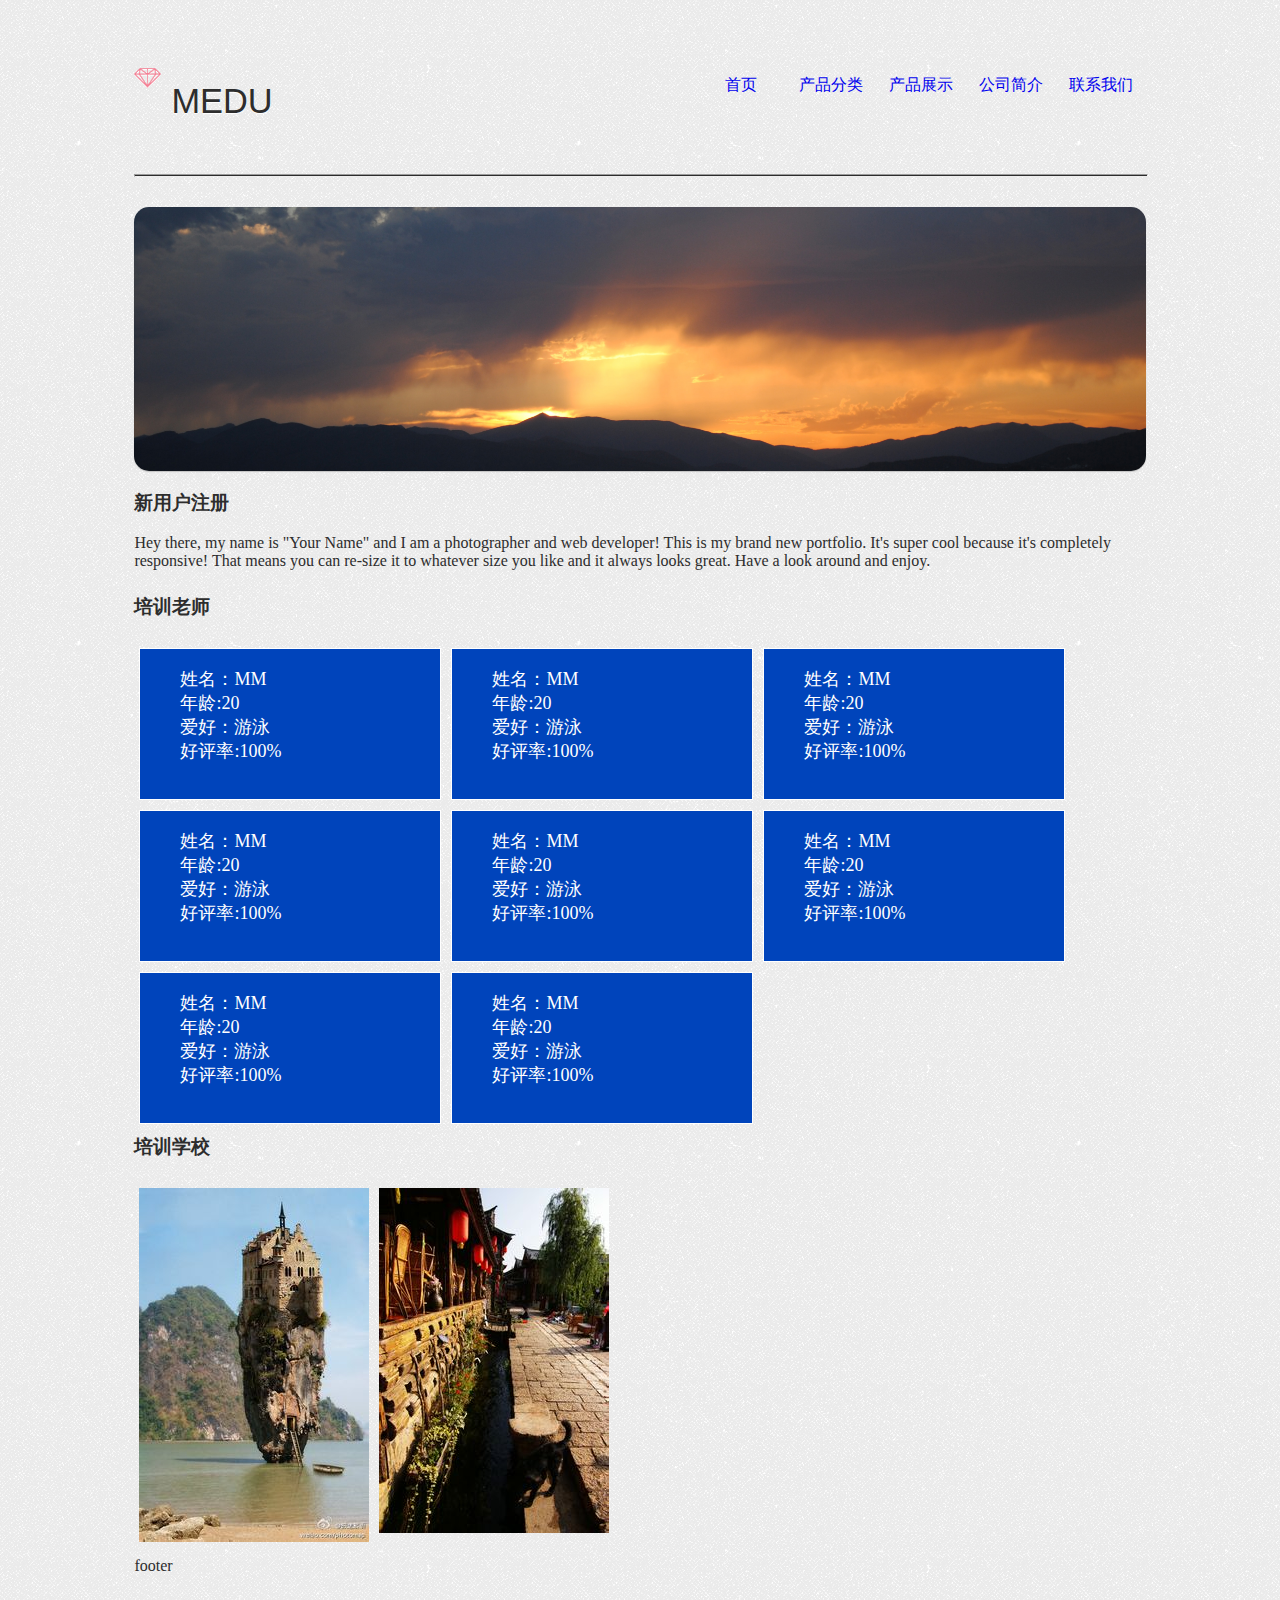
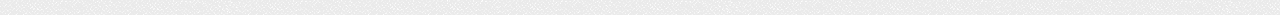
<file: WebContent/medu.html>
<!DOCTYPE html PUBLIC "-//W3C//DTD HTML 4.01 Transitional//EN" "http://www.w3.org/TR/html4/loose.dtd">
<html>

<head>
<meta http-equiv="Content-Type" content="text/html; charset=utf-8">
<title>MEDU</title>
<link rel="stylesheet" type="text/css" href="css/medu.css" />
<link rel="stylesheet" type="text/css" href="css/menu.css" />
</head>

<body>

	<div id="content">
	  <div id="top">
		 <div id="logo">
            <img id="logoimage" src="images3/logo.png" alt="logo">	<!-- Logo image -->
            <h1 id="logotitle">MEDU</h1>	<!-- Logo text -->
         </div>
        
		<ul id="navigation">
			<li><a href="http://baidu.com">首页</a></li>
			<li><a href="http://baidu.com">产品分类</a></li>
			<li><a href="http://baidu.com">产品展示</a></li>
			<li><a href="http://baidu.com">公司简介</a></li>
			<li><a href="http://baidu.com">联系我们</a></li>
		</ul>
	   </div>
	   
	   <hr/>
	   <div class="slide">
					<img src="images3/slideshow/sliderimage1.jpg" width="3000" height="783" alt="image 1"/><!-- Replace these images with your own but make sure they are 3000px wide and 783px high or the same ration -->
	   </div>
	   
	   <h3>新用户注册</h3><!-- Replace all text with what you want -->
       <p>Hey there, my name is &quot;Your Name&quot; and I am a photographer and web developer! This is my brand new portfolio. It's super cool because it's completely responsive! That means you can re-size it to whatever size you like and it always looks great. Have a look around and enjoy.</p>
    	
		<h3 class="spacing">培训老师</h3>
		<div id="teacherContent">
			<div class="teacherImg">
				<ul>
					<li>姓名：MM</li>
					<li>年龄:20</li>
					<li>爱好：游泳</li>
					<li>好评率:100%</li>
				</ul>
			</div>

			<div class="teacherImg">
				<ul>
					<li>姓名：MM</li>
					<li>年龄:20</li>
					<li>爱好：游泳</li>
					<li>好评率:100%</li>
				</ul>
			</div>

			<div class="teacherImg">
				<ul>
					<li>姓名：MM</li>
					<li>年龄:20</li>
					<li>爱好：游泳</li>
					<li>好评率:100%</li>
				</ul>
			</div>

			<div class="teacherImg">
				<ul>
					<li>姓名：MM</li>
					<li>年龄:20</li>
					<li>爱好：游泳</li>
					<li>好评率:100%</li>
				</ul>
			</div>

			<div class="teacherImg">
				<ul>
					<li>姓名：MM</li>
					<li>年龄:20</li>
					<li>爱好：游泳</li>
					<li>好评率:100%</li>
				</ul>
			</div>

			<div class="teacherImg">
				<ul>
					<li>姓名：MM</li>
					<li>年龄:20</li>
					<li>爱好：游泳</li>
					<li>好评率:100%</li>
				</ul>
			</div>
			<div class="teacherImg">
				<ul>
					<li>姓名：MM</li>
					<li>年龄:20</li>
					<li>爱好：游泳</li>
					<li>好评率:100%</li>
				</ul>
			</div>
			<div class="teacherImg">
				<ul>
					<li>姓名：MM</li>
					<li>年龄:20</li>
					<li>爱好：游泳</li>
					<li>好评率:100%</li>
				</ul>
			</div>
		</div>



		<h3 class="spacing">培训学校</h3>
		<div id="schoolContent">
			<div class="schoolImg">
				<img src="images/school001.jpg">
			</div>

			<div class="schoolImg">
				<img src="images/school002.jpg">
			</div>
		</div>

		<div id="footer">footer</div>
	</div>
</body>
</html>
</file>
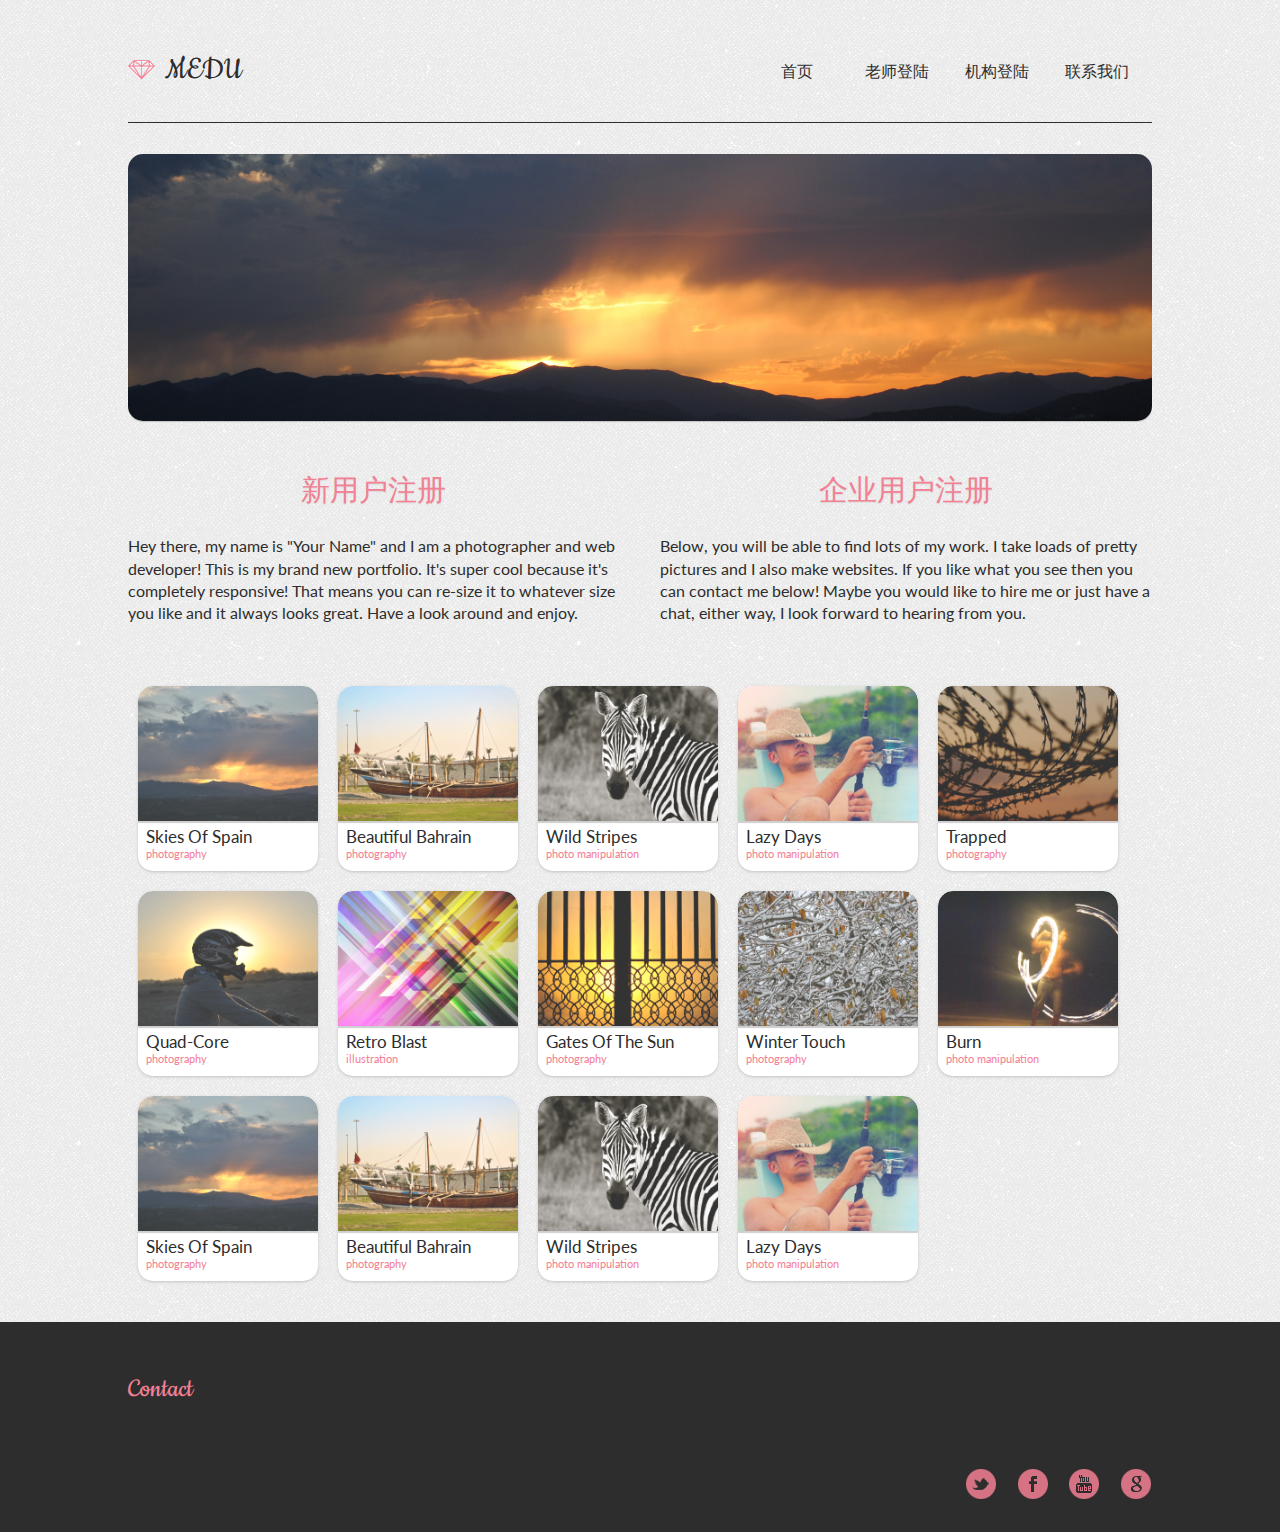
<file: WebContent/medu3.html>
<!DOCTYPE HTML>
<html>
<head>
<meta http-equiv="Content-Type" content="text/html; charset=UTF-8">
<meta name="viewport" content="width=device-width, minimum-scale=1.0, maximum-scale=1.0">
<!--[if lt IE 9]>
<script src="//html5shiv.googlecode.com/svn/trunk/html5.js"></script>
<![endif]-->

<!-- END OF DON'T TOUCH -->

<!-- Website Title -->
<title>MEDU</title>
<!-- END OF Website Title -->

<!--  Website description - Change the 'content' section to whatever you want -->
<meta name="description" content="MEDU welcome">
<!-- END OF Website description -->

<!-- DON'T TOUCH THIS SECTION -->
<link href='http://fonts.googleapis.com/css?family=Lato:300,400,700|Cookie' rel='stylesheet' type='text/css'>
<link rel="stylesheet" type="text/css" href="css/medu3.css">
<script src="https://ajax.googleapis.com/ajax/libs/jquery/1.7.2/jquery.min.js"></script>
<script src="js/jquery.carouFredSel-5.5.2.js" type="text/javascript"></script>
<script type="text/javascript" src="js/jquery.easing.1.3.js"></script>
<script type="text/javascript" src="js/jquery.form.js"></script> 
<script type="text/javascript" src="js/scripts.js"></script> 
</head>
<!-- END OF DON'T TOUCH -->

<body>
<div class="wrapper">
	<div id="top">
        <div id="logo">
            <img id="logoimage" src="images3/logo.png" alt="logo">	<!-- Logo image -->
            <h1 id="logotitle">MEDU</h1>	<!-- Logo text -->
        </div><!--/logo-->
    
    	<!-- Navigation Start -->
        <nav>	
            <ul>
            	<li><a href="#top">首页</a></li>
                <li><a href="#work">老师登陆</a></li>
                <li><a href="#work">机构登陆</a></li>
                <li><a href="#footer">联系我们</a></li>
            </ul>      
        </nav>	
        <!-- Navigation End -->
    </div><!--/top-->
    
    
    <hr/><!-- Horizontal Line -->
    

    
    <!-- Slideshow Start -->
    <section id="slideshow">	
        <div class="html_carousel">
			<div id="slider">
            
				<div class="slide">
					<img src="images3/slideshow/sliderimage1.jpg" width="3000" height="783" alt="image 1"/><!-- Replace these images with your own but make sure they are 3000px wide and 783px high or the same ration -->
				</div><!--/slide-->
                
				<div class="slide">
					<img src="images3/slideshow/sliderimage2.jpg" width="3000" height="783" alt="image 2"/><!-- Replace these images with your own but make sure they are 3000px wide and 783px high or the same ration -->
				</div><!--/slide-->
                
                <div class="slide">
					<img src="images3/slideshow/sliderimage3.jpg" width="3000" height="783" alt="image 3"/><!-- Replace these images with your own but make sure they are 3000px wide and 783px high or the same ration -->
				</div><!--/slide-->
                
			</div><!--/slider-->
			<div class="clearfix"></div>
		</div><!--/html_carousel-->
    </section>	
    <!-- Slideshow End -->
    
    <aside id="about" class=" left"> <!-- Text Section Start -->
    	<h3>新用户注册</h3><!-- Replace all text with what you want -->
    	<p>Hey there, my name is &quot;Your Name&quot; and I am a photographer and web developer! This is my brand new portfolio. It's super cool because it's completely responsive! That means you can re-size it to whatever size you like and it always looks great. Have a look around and enjoy.</p>
    </aside>
    <aside class="right">
    	<h3>企业用户注册</h3>
    	<p>Below, you will be able to find lots of my work. I take loads of pretty pictures and I also make websites. If you like what you see then you can contact me below! Maybe you would like to hire me or just have a chat, either way, I look forward to hearing from you.</p>
    </aside>
    <div class="clearfix"></div> <!-- Text Section End -->
    
    
    <section id="work"> <!-- Work Links Section Start -->
    	<div class="item">
        	<a href="work-template.html"><img src="images3/work/thumbs/item.png" alt="image 1"></a><!-- Image must be 400px by 300px -->
            <h3>Skies Of Spain</h3><!--Title-->
            <p>photography</p><!--Category-->
        </div><!--/item-->
        
        <div class="item">
        	<a href="work-template.html"><img src="images3/work/thumbs/item2.png" alt="image 2"></a><!-- Image must be 400px by 300px -->
        	<h3>Beautiful Bahrain</h3><!--Title-->
            <p>photography</p><!--Category-->
        </div><!--/item-->
        
        <div class="item">
        	<a href="work-template.html"><img src="images3/work/thumbs/item3.png" alt="image 3"></a><!-- Image must be 400px by 300px -->
        	<h3>Wild Stripes</h3><!--Title-->
            <p>photo manipulation</p><!--Category-->
        </div><!--/item-->
        
        <div class="item">
        	<a href="work-template.html"><img src="images3/work/thumbs/item4.png" alt="image 4"></a><!-- Image must be 400px by 300px -->
        	<h3>Lazy Days</h3><!--Title-->
            <p>photo manipulation</p><!--Category-->
        </div><!--/item-->
        
        <div class="item">
        	<a href="work-template.html"><img src="images3/work/thumbs/item5.png" alt="image 5"></a><!-- Image must be 400px by 300px -->
        	<h3>Trapped</h3><!--Title-->
            <p>photography</p><!--Category-->
        </div><!--/item-->
        
        	<div class="item">
        	<a href="work-template.html"><img src="images3/work/thumbs/item6.png" alt="image 6"></a><!-- Image must be 400px by 300px -->
            <h3>Quad-Core</h3><!--Title-->
            <p>photography</p><!--Category-->
        </div><!--/item-->
        
        <div class="item">
        	<a href="work-template.html"><img src="images3/work/thumbs/item7.png" alt="image 7"></a><!-- Image must be 400px by 300px -->
        	<h3>Retro Blast</h3><!--Title-->
            <p>illustration</p><!--Category-->
        </div><!--/item-->
        
        <div class="item">
        	<a href="work-template.html"><img src="images3/work/thumbs/item8.png" alt="image 8"></a><!-- Image must be 400px by 300px -->
        	<h3>Gates Of The Sun</h3><!--Title-->
            <p>photography</p><!--Category-->
        </div><!--/item-->
        
        <div class="item">
        	<a href="work-template.html"><img src="images3/work/thumbs/item9.png" alt="image 9"></a><!-- Image must be 400px by 300px -->
        	<h3>Winter Touch</h3><!--Title-->
            <p>photography</p><!--Category-->
        </div><!--/item-->
        
         <div class="item">
        	<a href="work-template.html"><img src="images3/work/thumbs/item10.png" alt="image 10"></a><!-- Image must be 400px by 300px -->
        	<h3>Burn</h3><!--Title-->
            <p>photo manipulation</p><!--Category-->
        </div><!--/item-->
        
            	<div class="item">
        	<a href="work-template.html"><img src="images3/work/thumbs/item.png" alt="image 1"></a><!-- Image must be 400px by 300px -->
            <h3>Skies Of Spain</h3><!--Title-->
            <p>photography</p><!--Category-->
        </div><!--/item-->
        
        <div class="item">
        	<a href="work-template.html"><img src="images3/work/thumbs/item2.png" alt="image 2"></a><!-- Image must be 400px by 300px -->
        	<h3>Beautiful Bahrain</h3><!--Title-->
            <p>photography</p><!--Category-->
        </div><!--/item-->
        
        <div class="item">
        	<a href="work-template.html"><img src="images3/work/thumbs/item3.png" alt="image 3"></a><!-- Image must be 400px by 300px -->
        	<h3>Wild Stripes</h3><!--Title-->
            <p>photo manipulation</p><!--Category-->
        </div><!--/item-->
        
        <div class="item">
        	<a href="work-template.html"><img src="images3/work/thumbs/item4.png" alt="image 4"></a><!-- Image must be 400px by 300px -->
        	<h3>Lazy Days</h3><!--Title-->
            <p>photo manipulation</p><!--Category-->
        </div><!--/item-->
        
        <div class="clearfix"></div>
    </section> <!-- Work Links Section End -->
    
    
</div>

<!-- TO MAKE THE PHP FORM WORK, ALL YOU NEED TO DO IS OPEN UP THE FILE CALLED 'submitemail.php' AND CHANGE WHERE IT SAYS 'your email goes here' -->

<!-- DON'T TOUCH THIS SECTION -->

<footer id="footer">
	<div class="wrapper">
    	<section class="left">
    	<h4>Contact</h4>
        </section>
<!-- DON'T TOUCH THIS SECTION END -->        

<!-- Social Icons Start -->
    	<section class="right social"> 
			<a href="http://plus.google.co.uk"><img class="icon" src="images3/icons/google.png" width="32" height="32" alt="google"></a><!-- Replace with any 32px x 32px icons -->
	        <a href="http://youtube.com"><img class="icon" src="images3/icons/youtube.png" width="32" height="32" alt="youtube"></a><!-- Replace with any 32px x 32px icons -->
	        <a href="http://facebook.com"><img class="icon" src="images3/icons/facebook.png" width="32" height="32" alt="facebook"></a><!-- Replace with any 32px x 32px icons -->
	        <a href="http://twitter.com"><img class="icon" src="images3/icons/twitter.png" width="32" height="32" alt="twitter"></a><!-- Replace with any 32px x 32px icons -->
	        </section> <!-- Social Icons End -->
	        <p>lets get social - </p>
        </section> <!-- Social Icons End -->
    </div>
    <div class="clearfix"></div>
    
</footer>

<!-- SLIDESHOW SCRIPT START -->
<script type="text/javascript">
$("#slider").carouFredSel({
	responsive	: true,
	scroll		: {
		fx			: "crossfade",
		easing		: "swing",
		duration	: 1000,
		
	},
	items		: {
		visible		: 1,
		height		: "27%"
	}
});
</script>
<!-- SLIDESHOW SCRIPT END -->

</body>
</html>
</file>
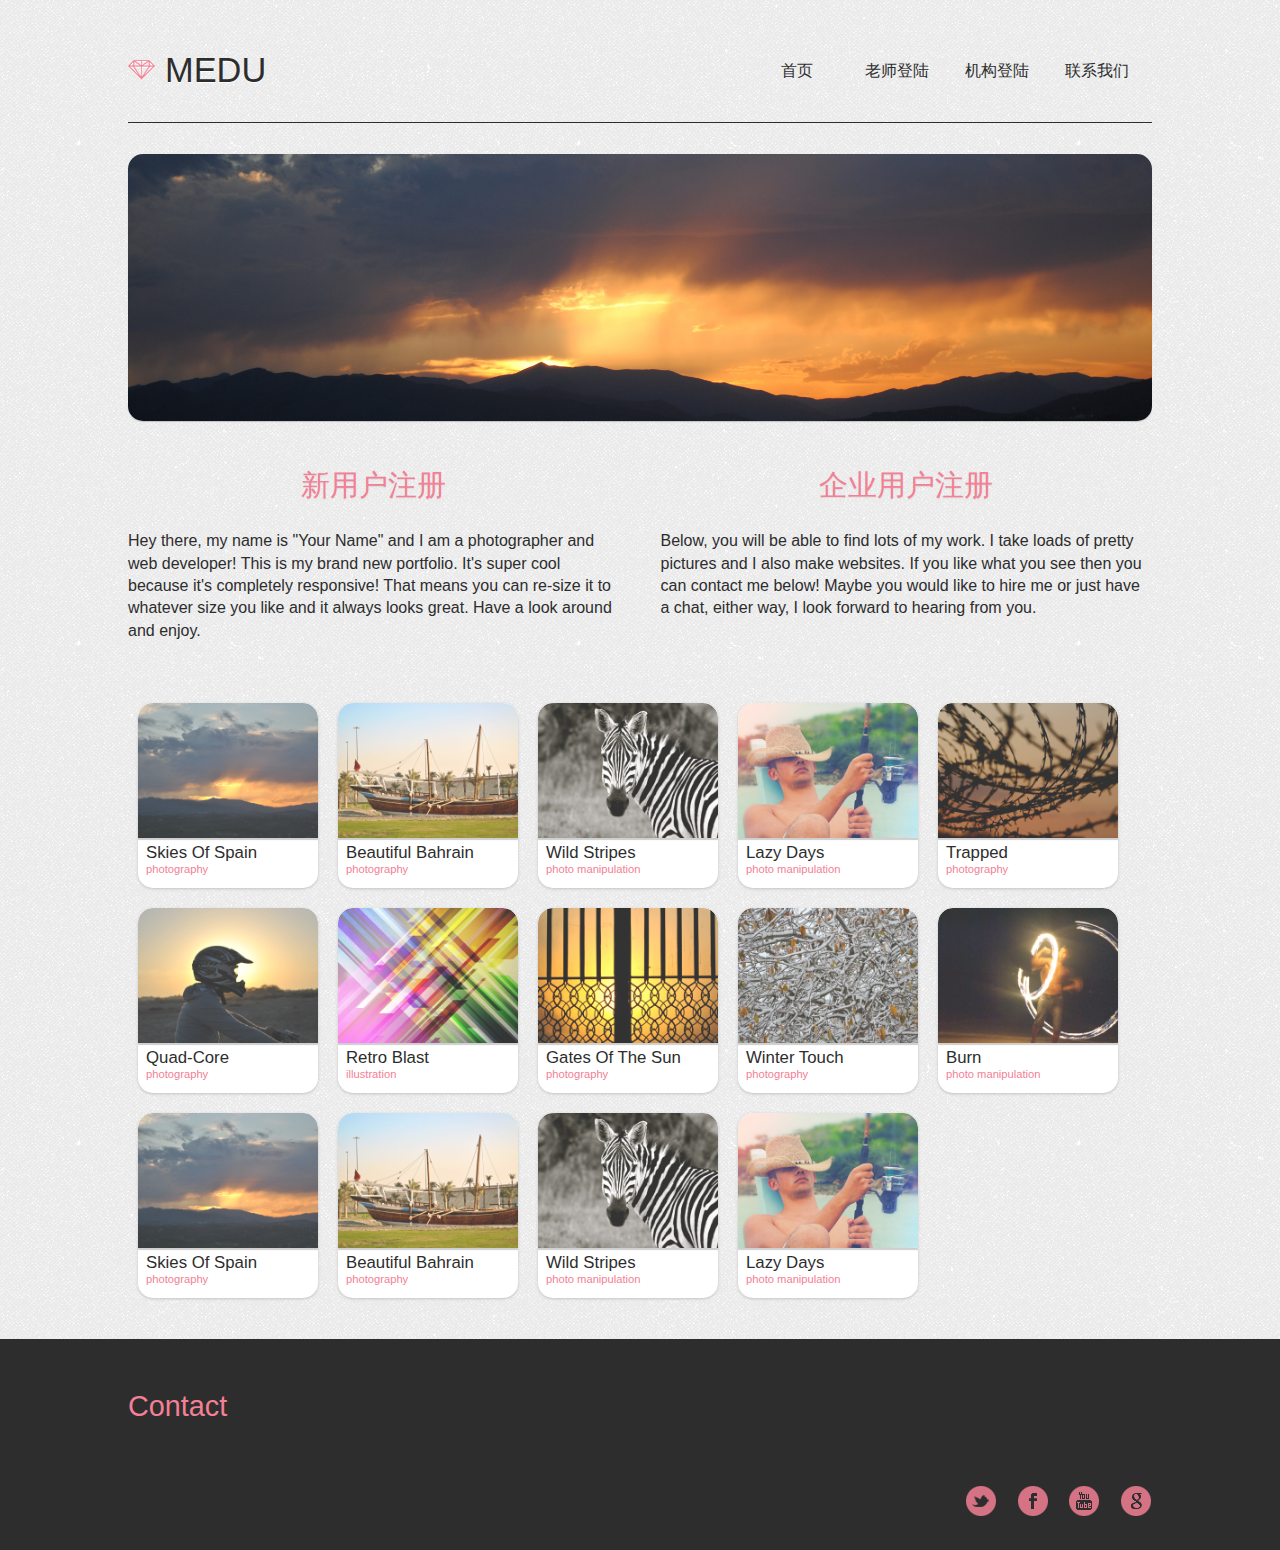
<file: WebContent/medupage.html>
<!DOCTYPE HTML>
<html>
<head>
<meta http-equiv="Content-Type" content="text/html; charset=UTF-8">
<meta name="viewport" content="width=device-width, minimum-scale=1.0, maximum-scale=1.0">
<!--[if lt IE 9]>
<script src="//html5shiv.googlecode.com/svn/trunk/html5.js"></script>
<![endif]-->

<!-- END OF DON'T TOUCH -->

<!-- Website Title -->
<title>MEDU</title>
<!-- END OF Website Title -->

<!--  Website description - Change the 'content' section to whatever you want -->
<meta name="description" content="MEDU welcome">
<!-- END OF Website description -->

<!-- DON'T TOUCH THIS SECTION -->
<link rel="stylesheet" type="text/css" href="css/medu3.css">
</head>
<!-- END OF DON'T TOUCH -->

<body>
<div class="wrapper">
	<div id="top">
        <div id="logo">
            <img id="logoimage" src="images3/logo.png" alt="logo">	<!-- Logo image -->
            <h1 id="logotitle">MEDU</h1>	<!-- Logo text -->
        </div><!--/logo-->
    
    	<!-- Navigation Start -->
        <nav>	
            <ul>
            	<li><a href="#top">首页</a></li>
                <li><a href="#work">老师登陆</a></li>
                <li><a href="#work">机构登陆</a></li>
                <li><a href="#footer">联系我们</a></li>
            </ul>      
        </nav>	
        <!-- Navigation End -->
    </div><!--/top-->
    
    
    <hr/><!-- Horizontal Line -->
    

    
    <!-- Slideshow Start -->
    <section id="slideshow">	
        <div class="html_carousel">
			<div id="slider">
            
				<div class="slide">
					<img src="images3/slideshow/sliderimage1.jpg" width="3000" height="783" alt="image 1"/><!-- Replace these images with your own but make sure they are 3000px wide and 783px high or the same ration -->
				</div><!--/slide-->                
			</div>
			<div class="clearfix"></div>
		</div><!--/html_carousel-->
    </section>	
    <!-- Slideshow End -->
    
    <aside id="about" class=" left"> <!-- Text Section Start -->
    	<h3>新用户注册</h3><!-- Replace all text with what you want -->
    	<p>Hey there, my name is &quot;Your Name&quot; and I am a photographer and web developer! This is my brand new portfolio. It's super cool because it's completely responsive! That means you can re-size it to whatever size you like and it always looks great. Have a look around and enjoy.</p>
    </aside>
    <aside class="right">
    	<h3>企业用户注册</h3>
    	<p>Below, you will be able to find lots of my work. I take loads of pretty pictures and I also make websites. If you like what you see then you can contact me below! Maybe you would like to hire me or just have a chat, either way, I look forward to hearing from you.</p>
    </aside>
    <div class="clearfix"></div> <!-- Text Section End -->
    
    
    <section id="work"> <!-- Work Links Section Start -->
    	<div class="item">
        	<a href="work-template.html"><img src="images3/work/thumbs/item.png" alt="image 1"></a><!-- Image must be 400px by 300px -->
            <h3>Skies Of Spain</h3><!--Title-->
            <p>photography</p><!--Category-->
        </div><!--/item-->
        
        <div class="item">
        	<a href="work-template.html"><img src="images3/work/thumbs/item2.png" alt="image 2"></a><!-- Image must be 400px by 300px -->
        	<h3>Beautiful Bahrain</h3><!--Title-->
            <p>photography</p><!--Category-->
        </div><!--/item-->
        
        <div class="item">
        	<a href="work-template.html"><img src="images3/work/thumbs/item3.png" alt="image 3"></a><!-- Image must be 400px by 300px -->
        	<h3>Wild Stripes</h3><!--Title-->
            <p>photo manipulation</p><!--Category-->
        </div><!--/item-->
        
        <div class="item">
        	<a href="work-template.html"><img src="images3/work/thumbs/item4.png" alt="image 4"></a><!-- Image must be 400px by 300px -->
        	<h3>Lazy Days</h3><!--Title-->
            <p>photo manipulation</p><!--Category-->
        </div><!--/item-->
        
        <div class="item">
        	<a href="work-template.html"><img src="images3/work/thumbs/item5.png" alt="image 5"></a><!-- Image must be 400px by 300px -->
        	<h3>Trapped</h3><!--Title-->
            <p>photography</p><!--Category-->
        </div><!--/item-->
        
        <div class="item">
        	<a href="work-template.html"><img src="images3/work/thumbs/item6.png" alt="image 6"></a><!-- Image must be 400px by 300px -->
            <h3>Quad-Core</h3><!--Title-->
            <p>photography</p><!--Category-->
        </div><!--/item-->
        
        <div class="item">
        	<a href="work-template.html"><img src="images3/work/thumbs/item7.png" alt="image 7"></a><!-- Image must be 400px by 300px -->
        	<h3>Retro Blast</h3><!--Title-->
            <p>illustration</p><!--Category-->
        </div><!--/item-->
        
        <div class="item">
        	<a href="work-template.html"><img src="images3/work/thumbs/item8.png" alt="image 8"></a><!-- Image must be 400px by 300px -->
        	<h3>Gates Of The Sun</h3><!--Title-->
            <p>photography</p><!--Category-->
        </div><!--/item-->
        
        <div class="item">
        	<a href="work-template.html"><img src="images3/work/thumbs/item9.png" alt="image 9"></a><!-- Image must be 400px by 300px -->
        	<h3>Winter Touch</h3><!--Title-->
            <p>photography</p><!--Category-->
        </div><!--/item-->
        
         <div class="item">
        	<a href="work-template.html"><img src="images3/work/thumbs/item10.png" alt="image 10"></a><!-- Image must be 400px by 300px -->
        	<h3>Burn</h3><!--Title-->
            <p>photo manipulation</p><!--Category-->
        </div><!--/item-->
        
            	<div class="item">
        	<a href="work-template.html"><img src="images3/work/thumbs/item.png" alt="image 1"></a><!-- Image must be 400px by 300px -->
            <h3>Skies Of Spain</h3><!--Title-->
            <p>photography</p><!--Category-->
        </div><!--/item-->
        
        <div class="item">
        	<a href="work-template.html"><img src="images3/work/thumbs/item2.png" alt="image 2"></a><!-- Image must be 400px by 300px -->
        	<h3>Beautiful Bahrain</h3><!--Title-->
            <p>photography</p><!--Category-->
        </div><!--/item-->
        
        <div class="item">
        	<a href="work-template.html"><img src="images3/work/thumbs/item3.png" alt="image 3"></a><!-- Image must be 400px by 300px -->
        	<h3>Wild Stripes</h3><!--Title-->
            <p>photo manipulation</p><!--Category-->
        </div><!--/item-->
        
        <div class="item">
        	<a href="work-template.html"><img src="images3/work/thumbs/item4.png" alt="image 4"></a><!-- Image must be 400px by 300px -->
        	<h3>Lazy Days</h3><!--Title-->
            <p>photo manipulation</p><!--Category-->
        </div><!--/item-->
        
        <div class="clearfix"></div>
    </section> <!-- Work Links Section End -->
    
    
</div>

<!-- TO MAKE THE PHP FORM WORK, ALL YOU NEED TO DO IS OPEN UP THE FILE CALLED 'submitemail.php' AND CHANGE WHERE IT SAYS 'your email goes here' -->

<!-- DON'T TOUCH THIS SECTION -->

<footer id="footer">
	<div class="wrapper">
    	<section class="left">
    	<h4>Contact</h4>
        </section>
<!-- DON'T TOUCH THIS SECTION END -->        

<!-- Social Icons Start -->
    	<section class="right social"> 
			<a href="http://plus.google.co.uk"><img class="icon" src="images3/icons/google.png" width="32" height="32" alt="google"></a><!-- Replace with any 32px x 32px icons -->
	        <a href="http://youtube.com"><img class="icon" src="images3/icons/youtube.png" width="32" height="32" alt="youtube"></a><!-- Replace with any 32px x 32px icons -->
	        <a href="http://facebook.com"><img class="icon" src="images3/icons/facebook.png" width="32" height="32" alt="facebook"></a><!-- Replace with any 32px x 32px icons -->
	        <a href="http://twitter.com"><img class="icon" src="images3/icons/twitter.png" width="32" height="32" alt="twitter"></a><!-- Replace with any 32px x 32px icons -->
	        </section> <!-- Social Icons End -->
	        <p>lets get social - </p>
        </section> <!-- Social Icons End -->
    </div>
    <div class="clearfix"></div>
</footer>
</body>
</html>
</file>
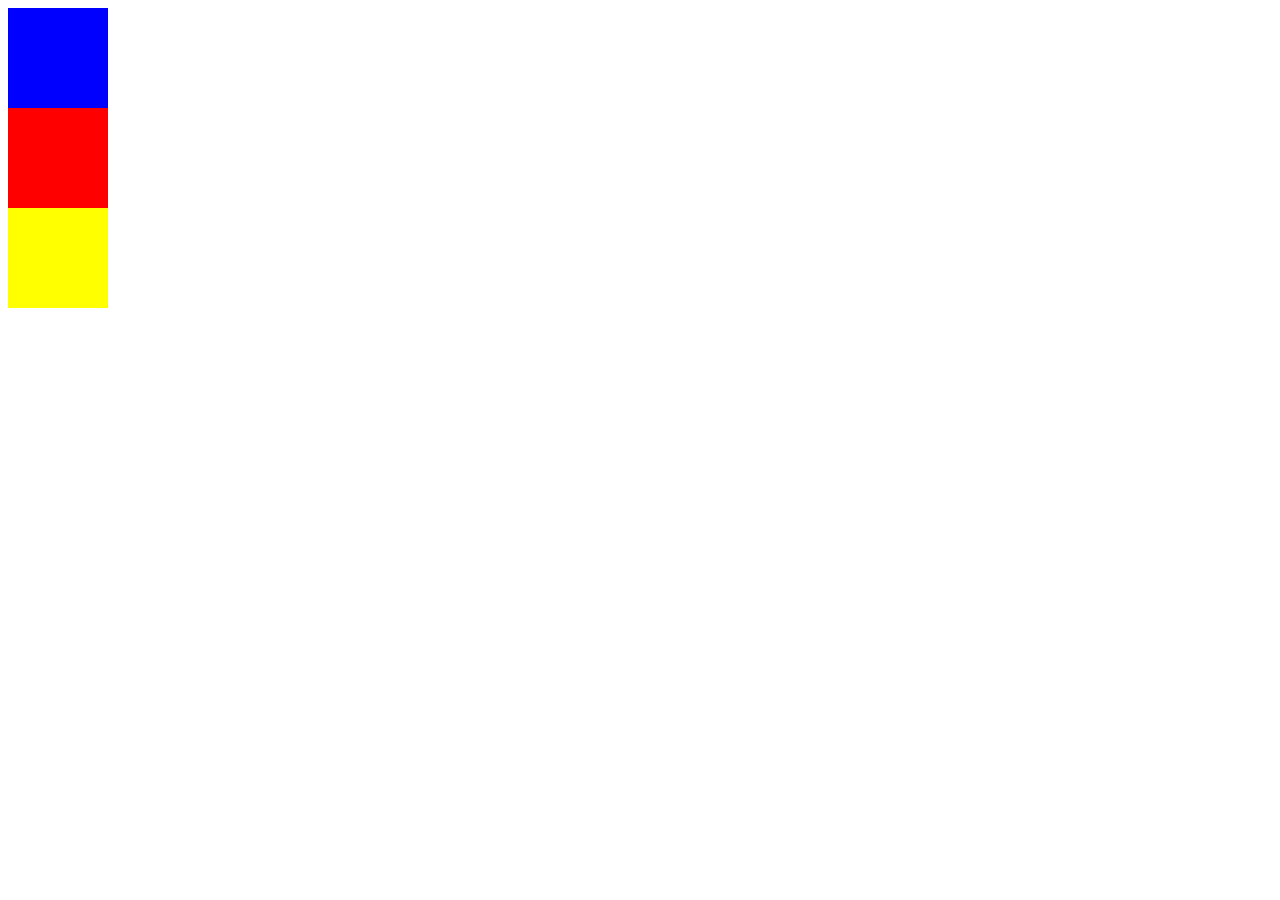
<file: WebContent/test.html>
<!DOCTYPE html PUBLIC "-//W3C//DTD HTML 4.01 Transitional//EN" "http://www.w3.org/TR/html4/loose.dtd">
<html>

<head>
<meta http-equiv="Content-Type" content="text/html; charset=utf-8">
<title>MEDU</title>

</head>

<body>
	<div  style="width:100px;height:100px;background-color:blue;">
		
	</div>
	
	<div  style="width:100px;height:100px;background-color:red;">
		
	</div>
	
	<div  style="width:100px;height:100px;background-color:yellow;">
		
	</div>
</body>
</html>
</file>
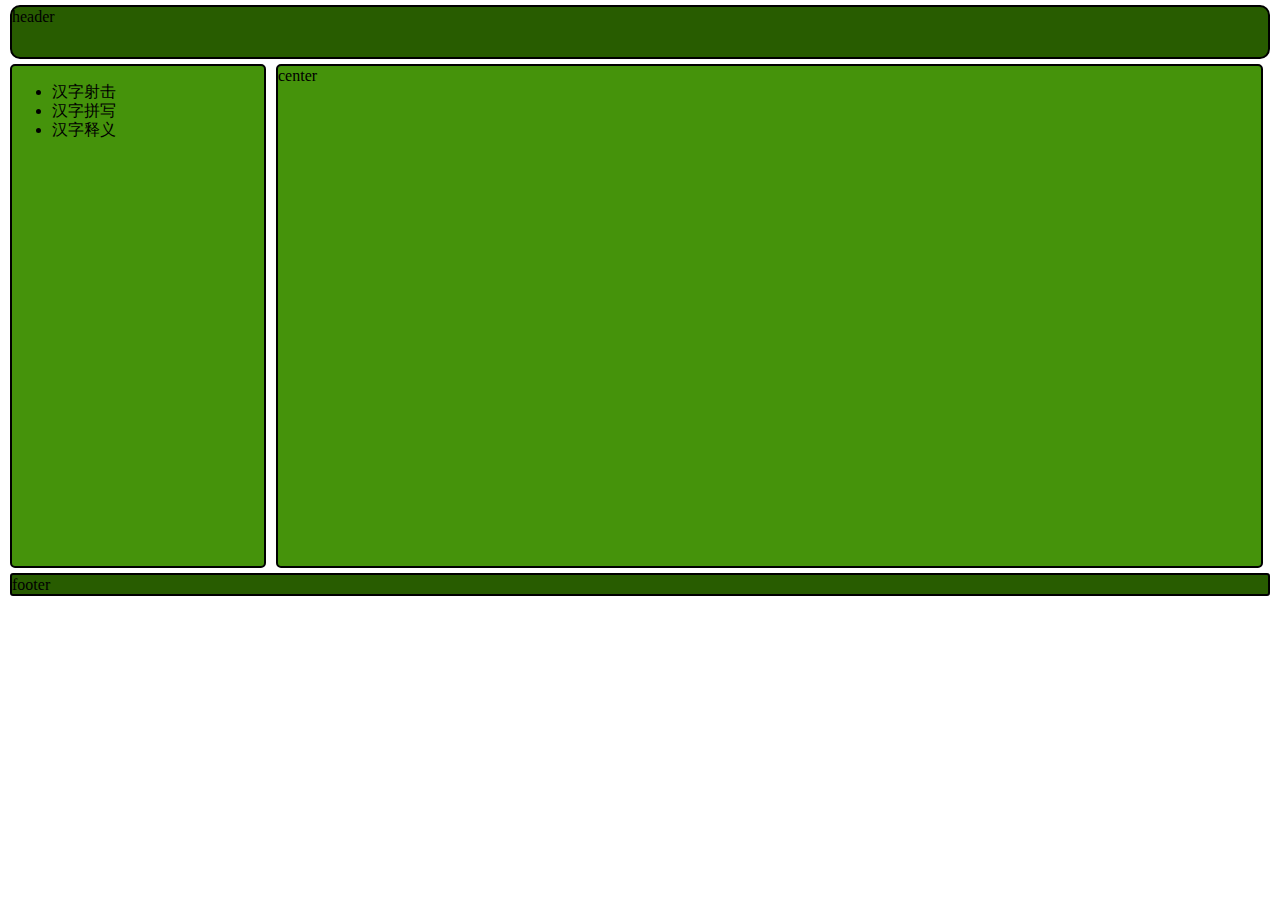
<file: WebContent/WEB-INF/medu.html>
<!DOCTYPE html PUBLIC "-//W3C//DTD HTML 4.01 Transitional//EN" "http://www.w3.org/TR/html4/loose.dtd">
<html>

<head>
<meta http-equiv="Content-Type" content="text/html; charset=utf-8">
<title>MEDU</title>
<link rel="stylesheet" type="text/css" href="css/medu.css" />
</head>

<body>

<div id="container">
<div id="header">header</div>


<div id="content-left">
	<ul>
		<li>汉字射击</li>
		<li>汉字拼写</li>
		<li>汉字释义</li>
	</ul>
</div>

<div id="content-center">center</div>


<div id="footer">footer</div>
</div>

</body>
</html>
</file>
<file: WebContent/css/medu.css>
/* ----------------- Website background and general text colour ----------------- */
body{
	background-image:url(../images3/backgroundtexture.png);
	background-color:#f9f9f9;
	color:#2d2d2d;
}

/* The rest is pretty self explanatory - it appears in the order that it occurs on the HTML document */
#top{
	height: auto;
	overflow: auto;
}

#logo{
	margin-top:5%;
	text-decoration:none;
}

#logotitle a{
	color:#2d2d2d;
	text-decoration:none;
}

#logoimage{
	width:27px;
	padding-right:10px;
	float:left;
}

#logotitle{
	float:left;
	font-family:Cookie, Helvetica, sans-serif;
	font-weight:normal;
	font-size:215%;
	text-shadow: 0 1px 1px #FFF;
}

hr{
	height:1px;
	width:100%;
	background-color:#2d2d2d;
	margin:3% 0;
}

div.slide img {
	width: 100%;
	height: auto;
	-webkit-box-shadow: 0 1px 1px #c1c1c1;
    -moz-box-shadow: 0 1px 1px #c1c1c1;
    box-shadow: 0 1px 1px #c1c1c1;
	border-radius:15px;
}

#content {
	margin:auto;
	width:80%;
	height:auto;
}

#list {
	border-style: solid;
	border-width: thin;
	width: 100%;
	height: 150px;
	overflow: scroll;
}

#teacherContent {
	width: 100%;
	float: left;
	height: auto;
	overflow: auto;
	min-height: 200px;
}

#loginphb {
	float: right;
	width: 23%;
	min-height: 200px;
}

#login {
	border-style: solid;
	border-width: thin;
	border-color: #FFAA33;
	border-radius: 10px 10px 10px 10px;
	height: 150px;
	margin-top: 10px;
	background-color: #FFAA33;
}

#loginform {
	position: relative;
	top: 18%;
	left: 12%;
	
}

#phb {
	border-style: solid;
	border-width: thin;
	border-color: #FFAA33;
	border-radius: 10px 10px 10px 10px;
	height: auto;
	margin-top: 20px;
	background-color: #FFAA33;
}

.teacherImg {
	width: 300px;
	height: 150px;
	float: left;
	border-style: solid;
	border-width: thin;
	margin: 5px 5px 5px 5px;
	font-family: Times;
	font-size: large;
	font-weight: normal;
	color:#fff;
	background-color:#0044BB;
}

.spacing {
	padding-top:5px;
	height:30px;
	clear: both;
}

#schoolContent {
	width: 100%;
	height: auto;
	overflow: auto;
	min-height: 300px;
	margin: 0px 0px 10px 0px;
}

.schoolImg {
	float: left;
	margin: 5px 5px 5px 5px;
}

#footer {
	height: 50px;
}

ul {
	list-style-type: none;
}
</file>
<file: WebContent/css/menu.css>
#navigation {
	margin-bottom:10px;	
	float:right;
}

#navigation li {
	list-style: none;
	float: left;
	width: 90px;
	text-align: center;
}

#navigation a {
	text-decoration: none;
	display: block; /*a标签转块级元素*/
}

#navigation a:hover {
	color:#f38094;
}
</file>
<file: WebContent/WEB-INF/css/medu.css>
body {
	margin:0;
	line-height:1.2em;
}


#header,#content-left,#content-center,#footer{
border-style: solid;
border-width: 2px;
}

#header {
	height:50px;
	background: #285C00;
	border-radius: 10px 10px 10px 10px; 
}

#container {
	margin: 5px 10px 5px 10px;
	height:500px;
	
}

#content-left {
	float: left;
	width: 20%;
	height:100%;
	margin: 5px 10px 5px 0px;
	background: #45930B;
	border-radius: 5px 5px 5px 5px; 
}

#content-center {
	float:left;
    	width:78%;
	height:100%;
	margin:5px 0px 5px 0;
	background: #45930B;
	border-radius: 5px 5px 5px 5px; 
}

#footer {
	clear:both;
	background: #285C00;
	border-radius: 3px 3px 3px 3px; 
}
</file>
<file: WebContent/css/medu3.css>
@charset "UTF-8";


/* ----------------- Reset all styles ----------------- */
*{
	margin:0;
	padding:0;
	border:0;
}

/* ----------------- Website background and general text colour ----------------- */
body{
	background-image:url(../images3/backgroundtexture.png);
	background-color:#f9f9f9;
	color:#2d2d2d;
}


/* ----------------- Wrapper - keeps all content in the center of page -----------------  */
.wrapper{
	margin:auto;
	width:80%;
	height:auto;
}


/* The rest is pretty self explanatory - it appears in the order that it occurs on the HTML document */
#top{
	height:40px;
}

#logo{
	margin-top:5%;
	text-decoration:none;
}

#logoimage{
	width:27px;
	padding-right:10px;
	float:left;
}

#logotitle{
	float:left;
	font-family:Cookie, Helvetica, sans-serif;
	font-weight:normal;
	font-size:215%;
	text-shadow: 0 1px 1px #FFF;
}

.inner_copyright{text-indent:-9999px;height:0;line-height:0;font-size:0;overflow:hidden;}

#logotitle a{
	color:#2d2d2d;
	text-decoration:none;
}

nav{
	float:right;
	width:400px;
	display:block;
	height:40px;
}

nav ul li{
	display:block;
	width:25%;
	float:left;
	text-align:center;	
}

nav ul li a{
	font-family:Lato, Helvetica, Arial, sans-serif;
	width:90%;
	text-decoration:none;
	text-transform:uppercase;
	font-weight:400;
	line-height:250%;
	display:block;
	color:#2d2d2d;
}

nav ul li a:hover{
	color:#f38094;
}

nav ul li p{
	font-family:Lato, Helvetica, Arial, sans-serif;
	width:90%;
	text-decoration:none;
	text-transform:uppercase;
	font-weight:400;
	line-height:250%;
	display:block;
	color:#f38094;
}

hr{
	height:1px;
	width:100%;
	background-color:#2d2d2d;
	margin:3% 0;
}

header{
	width:100%;
	margin:5% 0 5% 0;
}

header h1{
	font-family: Lato, Arial, Helvetica, sans-serif;
	text-align:center;
	font-size:140%;
	font-weight:normal;
	letter-spacing:1px;
	margin-bottom:1%;
}

header h1 span{
	color:#f38094;
	text-shadow: 0 1px 1px #dadada;
}

header h2{
	font-family: Lato, Arial, Helvetica, sans-serif;
	text-align:center;
	font-size:100%;
	font-weight:normal;
}
	
#slideshow{
	width:100%;
	margin-top:2%;
}


/* - - - - - - - - - - - - - - -  Slider START  - - - - - - - - - - - - - - - */

.html_carousel {
}
.html_carousel div.slide {
	position: relative;
}	
.html_carousel div.slide img {
	width: 100%;
	height: auto;
	-webkit-box-shadow: 0 1px 1px #c1c1c1;
    -moz-box-shadow: 0 1px 1px #c1c1c1;
    box-shadow: 0 1px 1px #c1c1c1;
	border-radius:15px;
}

.clearfix {
	float: none;
	clear: both;
}

/* - - - - - - - - - - - - - - -  Slider END  - - - - - - - - - - - - - - - */

.left{
	margin-top:4%;
	width:48%;
	float:left;
	margin-bottom:2%;
}

.left h3{
	font-family:Cookie, Arial, Helvetica, sans-serif;
	font-size:180%;
	font-weight:normal;
	text-align:center;
	color:#f38094;
	margin-bottom:5%;
	text-shadow: 0 1px 1px #dadada;
}

.left p{
	font-family:Lato, Arial, Helvetica, sans-serif;
	font-size:100%;
	line-height:140%;
}

.left p a{
	color:#f38094;
	text-decoration:none;
}
	
.right{
	margin-top:4%;
	width:48%;
	float:right;
	margin-bottom:2%;
}

.right h3{
	font-family:Cookie, Arial, Helvetica, sans-serif;
	font-size:180%;
	font-weight:normal;
	text-align:center;
	color:#f38094;
	margin-bottom:5%;
	text-shadow: 0 1px 1px #dadada;
}

.right p{
	font-family:Lato, Arial, Helvetica, sans-serif;
	font-size:100%;
	line-height:140%;
}

.right p a{
	color:#f38094;
	text-decoration:none;
}


/* ----------------------- WORK LINKS START ------------------------- */
#work{
	width:100%;
	margin:3% auto 3% auto;
}

.item{
	border-radius:15px;
	width:180px;
	height:185px;
	background-color:#FFF;
	margin:10px;
	float:left;
	-webkit-box-shadow: 0 1px 3px #c3c3c3;
    -moz-box-shadow: 0 1px 3px #c3c3c3;
    box-shadow: 0 1px 3px #c3c3c3;  
	overflow:hidden;
	-webkit-transition: box-shadow 0.2s ease-in-out;
	-moz-transition: box-shadow 0.2s ease-in-out;
	-o-transition: box-shadow 0.2s ease-in-out;
	-ms-transition: box-shadow 0.2s ease-in-out;
	transition: box-shadow 0.2s ease-in-out;
}

.item:hover{
	-webkit-box-shadow: 0 0 8px #f38094, 0 0 8px #f38094;
    -moz-box-shadow: 0 0 8px #f38094,  0 0 8px #f38094;
    box-shadow: 0 0 8px #f38094,  0 0 8px #f38094; 
}
	

.item img{
	display:block;
	width:100%;
	-webkit-box-shadow: 0 2px 1px #c3c3c3;
    -moz-box-shadow: 0 2px 1px #c3c3c3;
    box-shadow: 0 2px 1px #c3c3c3;
	border-radius:15px 15px 0 0;
	opacity:0.8;
	-webkit-transition: opacity 0.2s ease-in-out;
	-moz-transition: opacity 0.2s ease-in-out;
	-o-transition: opacity 0.2s ease-in-out;
	-ms-transition: opacity 0.2s ease-in-out;
	transition: opacity 0.2s ease-in-out;
	
}

.item img:hover{
	opacity:1;
}


.item h3{
	font-family:Lato, Arial, Helvetica, sans-serif;
	font-size:105%;
	font-weight:normal;
	padding:5px 0 0 8px;
	color:#2d2d2d;
	text-decoration:none;
}

.item h3 a{
	text-decoration:none;
	color:#2d2d2d;
}

.item p{
	font-family:Lato, Arial, Helvetica, sans-serif;
	font-size:70%;
	font-weight:normal;
	padding:0 0 0 8px;
	color:#f38094;
	text-decoration:none;
}
/* ----------------------- WORK LINKS END ------------------------- */


#bottom h3{
	margin:4% 0 3% 0;
	font-family:Cookie, Arial, Helvetica, sans-serif;
	font-size:190%;
	font-weight:normal;
	text-align:center;
	color:#f38094;
	text-shadow: 0 1px 1px #c1c1c1;
}


footer{
	width:100%;
	padding:10px 0;
	background-color:#2d2d2d;
}

.icon{
	float:right;
	width:32px;
	margin:95px 0 2px 4%;
	opacity:0.85;
}

.icon:hover{
	opacity:1;
}

.social{
	color:#f38094;
}


/* ----------------------------- FORM ----------------------------------- */

.left h4{
	font-family:Cookie, Arial, Helvetica, sans-serif;
	font-size:180%;
	font-weight:normal;
	color:#f38094;
	margin-bottom:10px;
}

#formwrap{
	width:100%;
}

.formstyle { 
	border: 1px solid #ccc;
	color: #000;
	font-family:Lato, Arial, Helvetica, sans-serif;
	font-size:14px;
	width: 95%;
	background-color:rgba(255,255,255,1);
	background-image:url(../images/backgroundtexture.png);
	margin-bottom:10px;
	opacity:0.9;
	padding:3px;
	-webkit-transition: all 0.4s ease-in-out;
   -moz-transition: all 0.4s ease-in-out;
   -o-transition: all 0.4s ease-in-out;
   -ms-transition: all 0.4s ease-in-out;
   transition: all 0.4s ease-in-out;
   border-radius:2px;
}

.formstyletwo { 
	color: #FFF;
	font-family:Lato, Arial, Helvetica, sans-serif;
	font-size:15px;
	text-align:left;
	width:20%;
	background-color:#2d2d2d;
	border:0px;
	
}

.formstyletwo:hover { 
	color:#f38094;
	cursor:pointer;

}

textarea{ 
	border: 1px solid #ccc;
	color: #000;
	font-family:Lato, Arial, Helvetica, sans-serif;
	font-size:14px;
	width:95%;
	height:80px;
	background-color:rgba(255,255,255,1);
	background-image:url(../images/backgroundtexture.png);
	margin-bottom:10px;
	border-radius:2px;
	padding:3px;
	opacity:0.9;
	-webkit-transition: all 0.4s ease-in-out;
	-moz-transition: all 0.4s ease-in-out;
	-o-transition: all 0.4s ease-in-out;
	-ms-transition: all 0.4s ease-in-out;
	transition: all 0.4s ease-in-out;
}


input:focus, input.focused, textarea:focus, textarea.focused {  color: #3e3e3e; opacity:1;}

#error{
	color:#FF7471;
	float:left;
	font-family:Regular, Arial, Helvetica, sans-serif, "Helvetica Neue Light";
	font-size:15px;
}

#error ul{
	list-style-type: none;
	padding-top:5px;
}
	

/* -- Make the highlight colours pretty -- */
::selection      { background:#f38094; color:#FFF;}
::-moz-selection  { background:#f38094; color:#FFF;}




/* ---------------------- RESPONSIVE STUFF - ONLY TOUCH IF YOUR'E CONFIDENT WITH CSS ---------------------- */


@media only screen and (max-width: 1279px) {
	.wrapper{
		width:90%;
	}
	
}

@media only screen and (max-width: 1105px) {
	
	#work{
		width:900px;
}

	.item{
		width:164px;
		height:170px;
		margin:8px;
	}
}

@media only screen and (max-width: 999px) {
	
	#work{
		width:750px;	
}

	.item{
		width:136px;
		height:144px;
		margin:7px;
	}
	
	.item h3{
		font-size:90%;
	}
	
	.item p{
		font-size:60%;
	}
}

@media only screen and (max-width: 835px) {
	
	#work{
		width:650px;	
}

	.item{
		width:116px;
		height:121px;
		margin:7px;
	}
	
	.item h3{
		font-size:75%;
	}
	
	.item p{
		font-size:40%;
	}
}

@media only screen and (max-width: 860px) {
	header h1{
		font-size:110%;
	}
	
	header h2{
		font-size:80%;
	}
}

@media only screen and (max-width: 720px) {
	
	#logo{
		width:150px;
		display:block;
		margin:auto;
		margin-bottom:5%;
	}
	
	nav{
		width:100%;
	}
	
	header h1{
		font-size:100%;
		margin-bottom:5%;
	}
	
	header h2{
		font-size:60%;
	}
	
	.left{
		width:100%;
	}
	
	.right{
		width:100%;
	
	}
	
	#work{
		width:460px;	
}

	.item{
		width:210px;
		height:215px;
		margin:10px;
	}
	
	.item h3{
		font-size:130%;
	}
	
	.item p{
		font-size:90%;
	}
}

@media only screen and (max-width: 510px) {
	
	#work{
		width:300px;	
	}

	.item{
		width:136px;
		height:140px;
		margin:7px;
	}
	
	.item h3{
		font-size:75%;
	}
	
	.item p{
		font-size:40%;
	}
}
</file>
